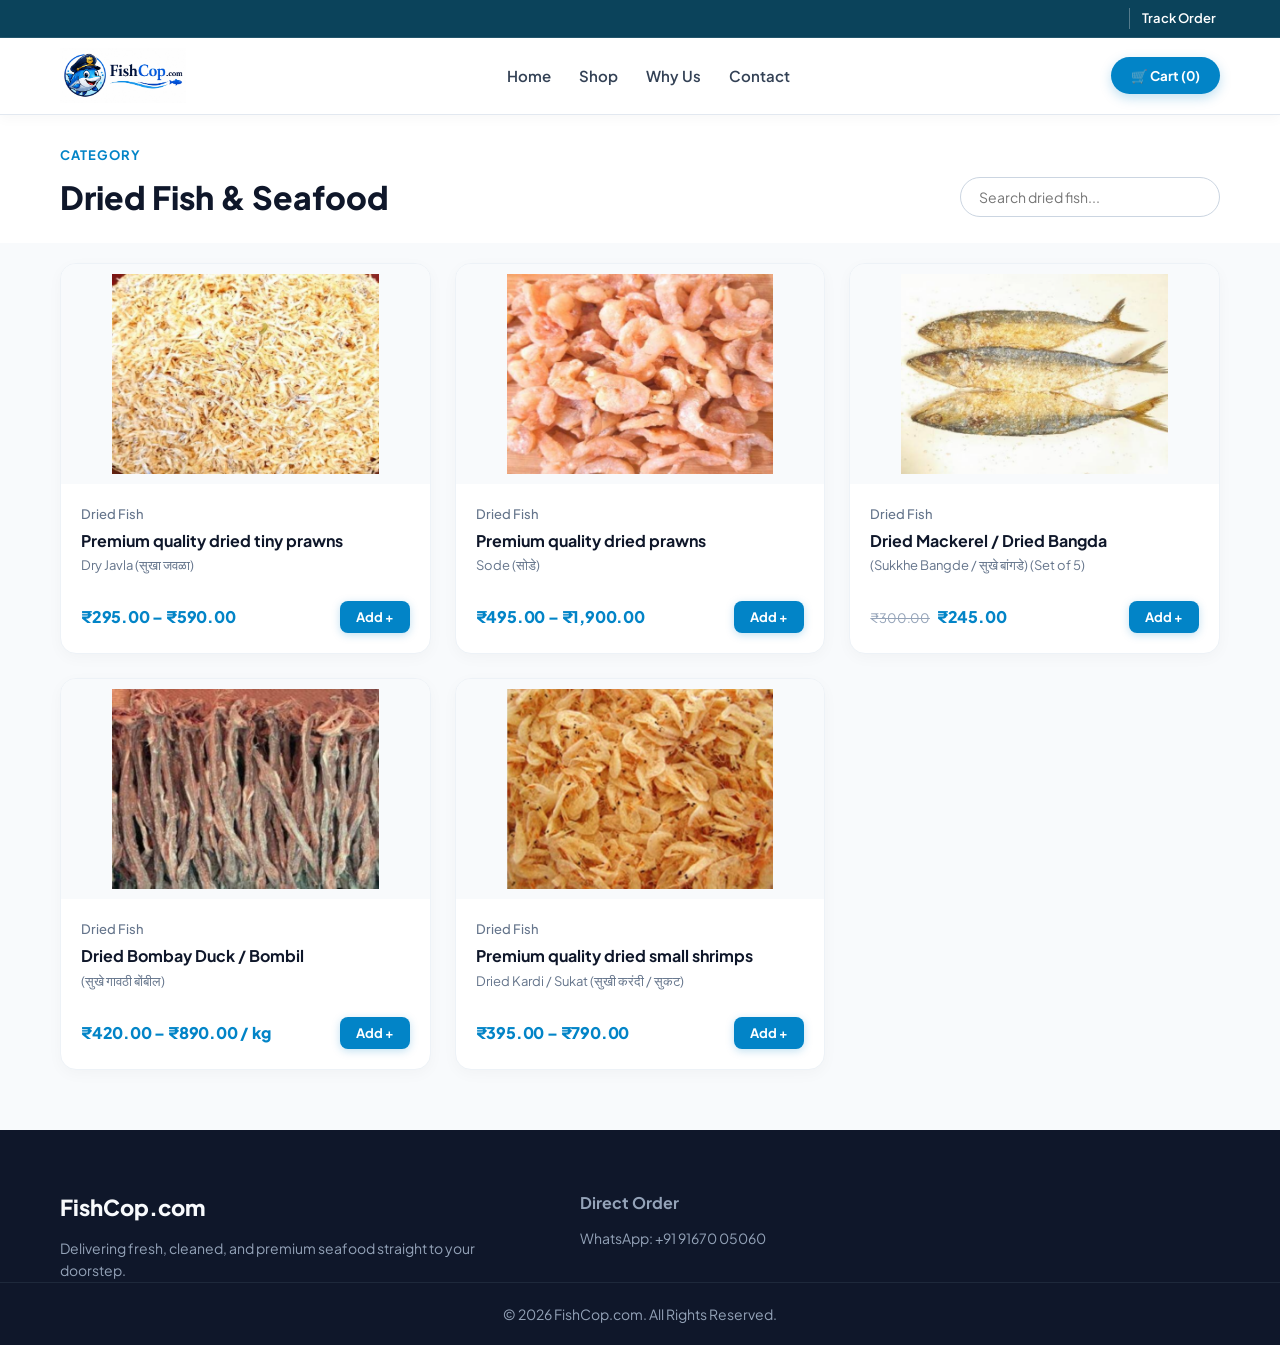
<file: dried-fish.html>
<!DOCTYPE html>
<html lang="en">
<head>
  <meta charset="UTF-8" />
  <meta name="viewport" content="width=device-width, initial-scale=1.0" />
  <title>Dried Fish & Seafood | FishCop.com</title>
  <link rel="stylesheet" href="style.css" />
  <link rel="preconnect" href="https://fonts.googleapis.com">
  <link rel="preconnect" href="https://fonts.gstatic.com" crossorigin>
  <link href="https://fonts.googleapis.com/css2?family=Plus+Jakarta+Sans:wght@400;500;600;700;800&display=swap" rel="stylesheet">
  <style>
    /* Exact Layout Styling as Prawns & Shrimps page */
    .category-page-header {
      padding: 30px 0 20px 0;
      background: #ffffff;
    }
    .category-badge-text {
      font-size: 13px;
      font-weight: 700;
      color: #0284c7;
      letter-spacing: 1px;
      text-transform: uppercase;
      margin-bottom: 6px;
    }
    .header-flex-row {
      display: flex;
      justify-content: space-between;
      align-items: center;
      flex-wrap: wrap;
      gap: 15px;
    }
    .category-title-main {
      font-size: 32px;
      font-weight: 800;
      color: #0f172a;
      margin: 0;
    }
    .search-box-header input {
      padding: 10px 18px;
      border: 1px solid #cbd5e1;
      border-radius: 25px;
      font-size: 14px;
      width: 260px;
      outline: none;
    }

    .category-grid {
      display: grid;
      grid-template-columns: repeat(auto-fill, minmax(280px, 1fr));
      gap: 24px;
      padding: 20px 0 60px 0;
    }
    .product-card {
      background: #ffffff;
      border: 1px solid #edf2f7;
      border-radius: 16px;
      overflow: hidden;
      display: flex;
      flex-direction: column;
      box-shadow: 0 4px 15px rgba(0, 0, 0, 0.03);
      transition: transform 0.2s ease, box-shadow 0.2s ease;
    }
    .product-card:hover {
      transform: translateY(-4px);
      box-shadow: 0 10px 25px rgba(0, 0, 0, 0.08);
    }
    .product-img-wrap {
      width: 100%;
      height: 200px;
      background: #f8fafc;
      display: flex;
      align-items: center;
      justify-content: center;
      overflow: hidden;
      padding: 10px;
    }
    .product-img-wrap img {
      max-width: 100%;
      max-height: 100%;
      object-fit: contain;
    }
    .product-info {
      padding: 20px;
      display: flex;
      flex-direction: column;
      flex-grow: 1;
    }
    .cat-sub-label {
      font-size: 13px;
      color: #64748b;
      margin-bottom: 6px;
      font-weight: 500;
    }
    .product-title {
      font-size: 16px;
      font-weight: 700;
      color: #0f172a;
      margin-bottom: 4px;
      line-height: 1.3;
    }
    .product-marathi {
      font-size: 13px;
      color: #64748b;
      margin-bottom: 15px;
    }
    .card-bottom-row {
      margin-top: auto;
      display: flex;
      align-items: center;
      justify-content: space-between;
      padding-top: 10px;
    }
    .product-price {
      font-size: 15px;
      font-weight: 700;
      color: #0284c7;
    }
    .price-strike {
      text-decoration: line-through;
      color: #94a3b8;
      font-size: 13px;
      margin-right: 4px;
      font-weight: normal;
    }
    .btn-add {
      background: #0284c7;
      color: #ffffff;
      border: none;
      padding: 8px 18px;
      border-radius: 8px;
      font-weight: 600;
      font-size: 14px;
      cursor: pointer;
      transition: background 0.2s ease;
    }
    .btn-add:hover {
      background: #0369a1;
    }
  </style>
</head>
<body>

  <!-- TOP ANNOUNCEMENT BAR -->
  <div class="top-bar">
    <div class="top-bar-container">
      <div class="top-marquee-box">
        <div class="top-marquee-text">
          <strong>📞 +91 91670 05060</strong> &nbsp;|&nbsp; 🐟 Freshly Caught &nbsp;|&nbsp; 🧊 No Cold Storage &nbsp;|&nbsp; 🚫 Not Frozen, so NO same-day delivery
        </div>
      </div>
      <a href="#" class="track-order-link">Track Order</a>
    </div>
  </div>

  <!-- HEADER -->
  <header class="site-header">
    <div class="container header-wrap">
      <a href="index.html" class="navbar-brand">
        <img src="assets/logo.png" alt="FishCop" class="logo-img">
      </a>
      <nav class="main-nav">
        <a href="index.html#home">Home</a>
        <a href="index.html#shop">Shop</a>
        <a href="index.html#why-us">Why Us</a>
        <a href="index.html#contact">Contact</a>
      </nav>
      <div class="header-actions">
        <button class="cart-btn" id="cartBtn">
          🛒 Cart (<span id="cartCount">0</span>)
        </button>
      </div>
    </div>
  </header>

  <!-- CATEGORY PAGE HEADER -->
  <section class="category-page-header">
    <div class="container">
      <div class="category-badge-text">CATEGORY</div>
      <div class="header-flex-row">
        <h1 class="category-title-main">Dried Fish & Seafood</h1>
        <div class="search-box-header">
          <input type="text" placeholder="Search dried fish..." />
        </div>
      </div>
    </div>
  </section>

  <!-- PRODUCT LISTING SECTION -->
  <section class="container">
    <div class="category-grid">
      
      <!-- Product 1 -->
      <div class="product-card">
        <div class="product-img-wrap">
          <img src="assets/dried-javla.png" alt="Dry Javla">
        </div>
        <div class="product-info">
          <div class="cat-sub-label">Dried Fish</div>
          <div class="product-title">Premium quality dried tiny prawns</div>
          <div class="product-marathi">Dry Javla (सुखा जवळा)</div>
          <div class="card-bottom-row">
            <div class="product-price">₹295.00 – ₹590.00</div>
            <button class="btn-add">Add +</button>
          </div>
        </div>
      </div>

      <!-- Product 2 -->
      <div class="product-card">
        <div class="product-img-wrap">
          <img src="assets/dried-prawns-sode.png" alt="Dried Prawns Sode">
        </div>
        <div class="product-info">
          <div class="cat-sub-label">Dried Fish</div>
          <div class="product-title">Premium quality dried prawns</div>
          <div class="product-marathi">Sode (सोडे)</div>
          <div class="card-bottom-row">
            <div class="product-price">₹495.00 – ₹1,900.00</div>
            <button class="btn-add">Add +</button>
          </div>
        </div>
      </div>

      <!-- Product 3 -->
      <div class="product-card">
        <div class="product-img-wrap">
          <img src="assets/dried-bangda.png" alt="Dried Bangda">
        </div>
        <div class="product-info">
          <div class="cat-sub-label">Dried Fish</div>
          <div class="product-title">Dried Mackerel / Dried Bangda</div>
          <div class="product-marathi">(Sukkhe Bangde / सुखे बांगडे) (Set of 5)</div>
          <div class="card-bottom-row">
            <div class="product-price"><span class="price-strike">₹300.00</span> ₹245.00</div>
            <button class="btn-add">Add +</button>
          </div>
        </div>
      </div>

      <!-- Product 4 -->
      <div class="product-card">
        <div class="product-img-wrap">
          <img src="assets/dry-bombay-duck-bombil.png" alt="Dried Bombil">
        </div>
        <div class="product-info">
          <div class="cat-sub-label">Dried Fish</div>
          <div class="product-title">Dried Bombay Duck / Bombil</div>
          <div class="product-marathi">(सुखे गावठी बोंबील)</div>
          <div class="card-bottom-row">
            <div class="product-price">₹420.00 – ₹890.00 / kg</div>
            <button class="btn-add">Add +</button>
          </div>
        </div>
      </div>

      <!-- Product 5 -->
      <div class="product-card">
        <div class="product-img-wrap">
          <img src="assets/dried-shrimps-kardi.png" alt="Dried Kardi">
        </div>
        <div class="product-info">
          <div class="cat-sub-label">Dried Fish</div>
          <div class="product-title">Premium quality dried small shrimps</div>
          <div class="product-marathi">Dried Kardi / Sukat (सुखी करंदी / सुकट)</div>
          <div class="card-bottom-row">
            <div class="product-price">₹395.00 – ₹790.00</div>
            <button class="btn-add">Add +</button>
          </div>
        </div>
      </div>

    </div>
  </section>

  <!-- FOOTER -->
  <footer class="footer">
    <div class="container footer-grid">
      <div>
        <h3>FishCop.com</h3>
        <p>Delivering fresh, cleaned, and premium seafood straight to your doorstep.</p>
      </div>
      <div>
        <h4>Direct Order</h4>
        <p>WhatsApp: +91 91670 05060</p>
      </div>
    </div>
    <div class="copyright">
      <p>&copy; 2026 FishCop.com. All Rights Reserved.</p>
    </div>
  </footer>

</body>
</html>
</file>
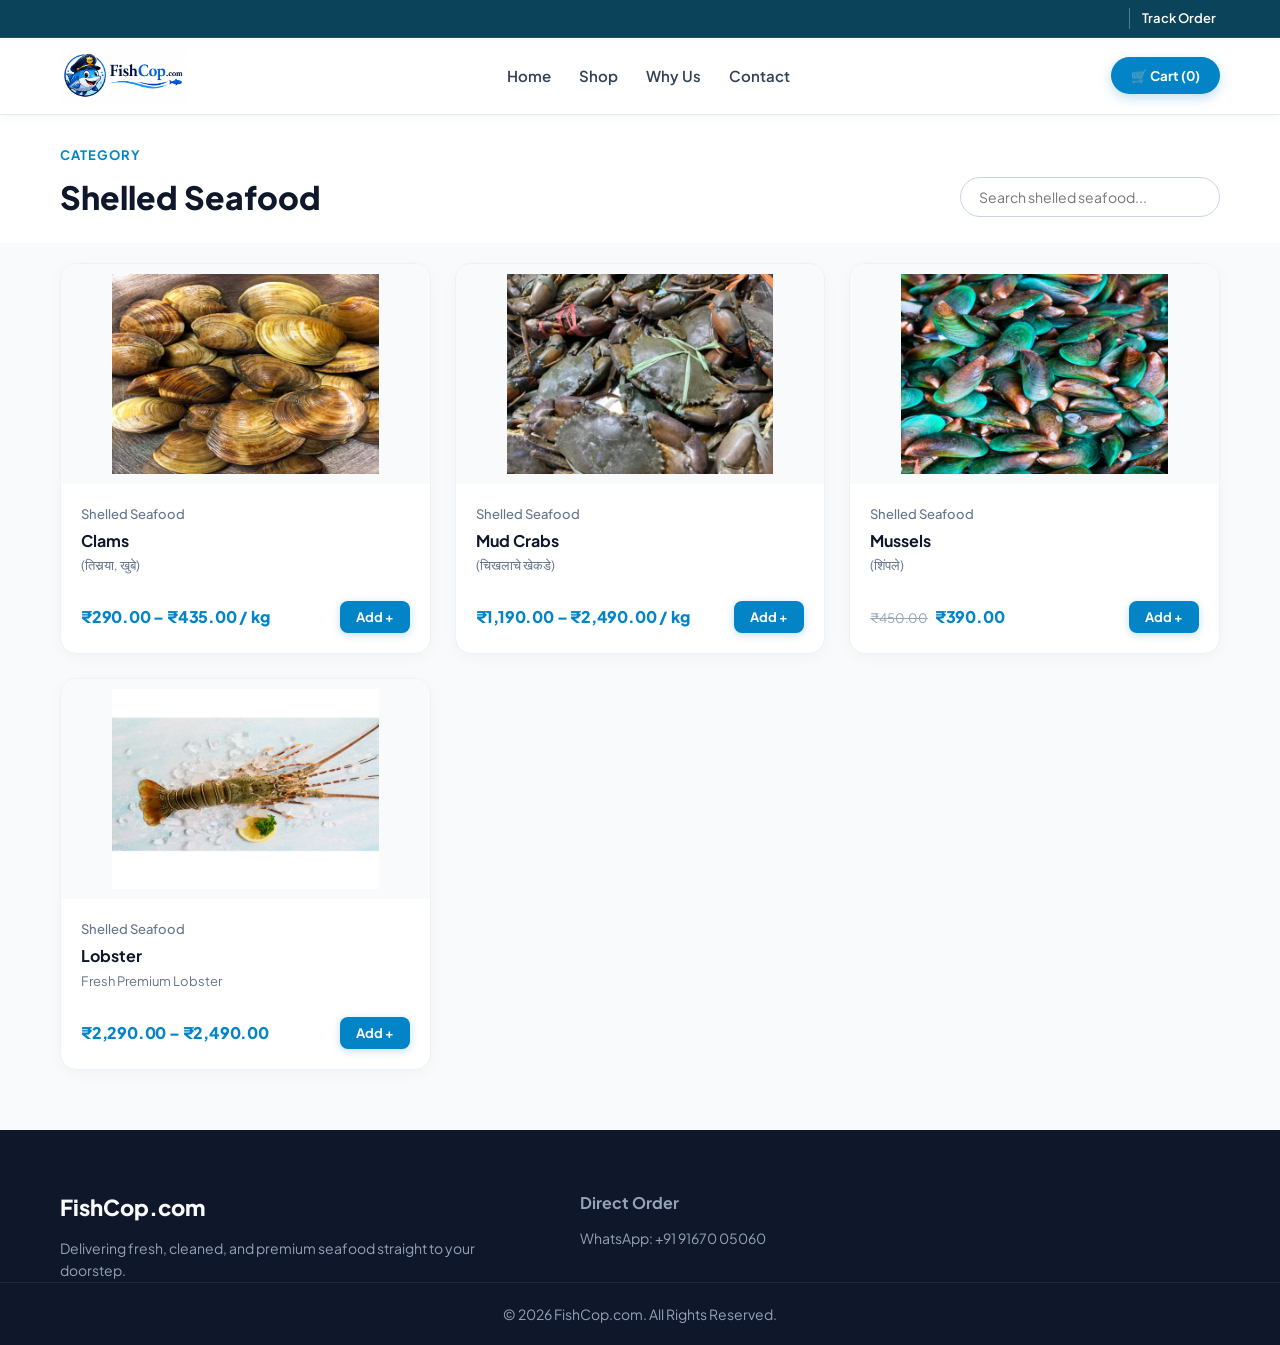
<file: shelled-seafood.html>
<!DOCTYPE html>
<html lang="en">
<head>
  <meta charset="UTF-8" />
  <meta name="viewport" content="width=device-width, initial-scale=1.0" />
  <title>Shelled Seafood | FishCop.com</title>
  <link rel="stylesheet" href="style.css" />
  <link rel="preconnect" href="https://fonts.googleapis.com">
  <link rel="preconnect" href="https://fonts.gstatic.com" crossorigin>
  <link href="https://fonts.googleapis.com/css2?family=Plus+Jakarta+Sans:wght@400;500;600;700;800&display=swap" rel="stylesheet">
  <style>
    /* Exact Layout Styling as previous Category pages */
    .category-page-header {
      padding: 30px 0 20px 0;
      background: #ffffff;
    }
    .category-badge-text {
      font-size: 13px;
      font-weight: 700;
      color: #0284c7;
      letter-spacing: 1px;
      text-transform: uppercase;
      margin-bottom: 6px;
    }
    .header-flex-row {
      display: flex;
      justify-content: space-between;
      align-items: center;
      flex-wrap: wrap;
      gap: 15px;
    }
    .category-title-main {
      font-size: 32px;
      font-weight: 800;
      color: #0f172a;
      margin: 0;
    }
    .search-box-header input {
      padding: 10px 18px;
      border: 1px solid #cbd5e1;
      border-radius: 25px;
      font-size: 14px;
      width: 260px;
      outline: none;
    }

    .category-grid {
      display: grid;
      grid-template-columns: repeat(auto-fill, minmax(280px, 1fr));
      gap: 24px;
      padding: 20px 0 60px 0;
    }
    .product-card {
      background: #ffffff;
      border: 1px solid #edf2f7;
      border-radius: 16px;
      overflow: hidden;
      display: flex;
      flex-direction: column;
      box-shadow: 0 4px 15px rgba(0, 0, 0, 0.03);
      transition: transform 0.2s ease, box-shadow 0.2s ease;
    }
    .product-card:hover {
      transform: translateY(-4px);
      box-shadow: 0 10px 25px rgba(0, 0, 0, 0.08);
    }
    .product-img-wrap {
      width: 100%;
      height: 200px;
      background: #f8fafc;
      display: flex;
      align-items: center;
      justify-content: center;
      overflow: hidden;
      padding: 10px;
    }
    .product-img-wrap img {
      max-width: 100%;
      max-height: 100%;
      object-fit: contain;
    }
    .product-info {
      padding: 20px;
      display: flex;
      flex-direction: column;
      flex-grow: 1;
    }
    .cat-sub-label {
      font-size: 13px;
      color: #64748b;
      margin-bottom: 6px;
      font-weight: 500;
    }
    .product-title {
      font-size: 16px;
      font-weight: 700;
      color: #0f172a;
      margin-bottom: 4px;
      line-height: 1.3;
    }
    .product-marathi {
      font-size: 13px;
      color: #64748b;
      margin-bottom: 15px;
      min-height: 18px; /* Alignment ke liye */
    }
    .card-bottom-row {
      margin-top: auto;
      display: flex;
      align-items: center;
      justify-content: space-between;
      padding-top: 10px;
    }
    .product-price {
      font-size: 15px;
      font-weight: 700;
      color: #0284c7;
    }
    .price-strike {
      text-decoration: line-through;
      color: #94a3b8;
      font-size: 13px;
      margin-right: 4px;
      font-weight: normal;
    }
    .btn-add {
      background: #0284c7;
      color: #ffffff;
      border: none;
      padding: 8px 18px;
      border-radius: 8px;
      font-weight: 600;
      font-size: 14px;
      cursor: pointer;
      transition: background 0.2s ease;
    }
    .btn-add:hover {
      background: #0369a1;
    }
  </style>
</head>
<body>

  <!-- TOP ANNOUNCEMENT BAR -->
  <div class="top-bar">
    <div class="top-bar-container">
      <div class="top-marquee-box">
        <div class="top-marquee-text">
          <strong>📞 +91 91670 05060</strong> &nbsp;|&nbsp; 🐟 Freshly Caught &nbsp;|&nbsp; 🧊 No Cold Storage &nbsp;|&nbsp; 🚫 Not Frozen, so NO same-day delivery
        </div>
      </div>
      <a href="#" class="track-order-link">Track Order</a>
    </div>
  </div>

  <!-- HEADER -->
  <header class="site-header">
    <div class="container header-wrap">
      <a href="index.html" class="navbar-brand">
        <img src="assets/logo.png" alt="FishCop" class="logo-img">
      </a>
      <nav class="main-nav">
        <a href="index.html#home">Home</a>
        <a href="index.html#shop">Shop</a>
        <a href="index.html#why-us">Why Us</a>
        <a href="index.html#contact">Contact</a>
      </nav>
      <div class="header-actions">
        <button class="cart-btn" id="cartBtn">
          🛒 Cart (<span id="cartCount">0</span>)
        </button>
      </div>
    </div>
  </header>

  <!-- CATEGORY PAGE HEADER -->
  <section class="category-page-header">
    <div class="container">
      <div class="category-badge-text">CATEGORY</div>
      <div class="header-flex-row">
        <h1 class="category-title-main">Shelled Seafood</h1>
        <div class="search-box-header">
          <input type="text" placeholder="Search shelled seafood..." />
        </div>
      </div>
    </div>
  </section>

  <!-- PRODUCT LISTING SECTION -->
  <section class="container">
    <div class="category-grid">
      
      <!-- Product 1 -->
      <div class="product-card">
        <div class="product-img-wrap">
          <img src="assets/clams.png" alt="Clams">
        </div>
        <div class="product-info">
          <div class="cat-sub-label">Shelled Seafood</div>
          <div class="product-title">Clams</div>
          <div class="product-marathi">(तिसर्‍या, खुबे)</div>
          <div class="card-bottom-row">
            <div class="product-price">₹290.00 – ₹435.00 / kg</div>
            <button class="btn-add">Add +</button>
          </div>
        </div>
      </div>

      <!-- Product 2 -->
      <div class="product-card">
        <div class="product-img-wrap">
          <img src="assets/mud-crabs.png" alt="Mud Crabs">
        </div>
        <div class="product-info">
          <div class="cat-sub-label">Shelled Seafood</div>
          <div class="product-title">Mud Crabs</div>
          <div class="product-marathi">(चिखलाचे खेकडे)</div>
          <div class="card-bottom-row">
            <div class="product-price">₹1,190.00 – ₹2,490.00 / kg</div>
            <button class="btn-add">Add +</button>
          </div>
        </div>
      </div>

      <!-- Product 3 -->
      <div class="product-card">
        <div class="product-img-wrap">
          <img src="assets/mussels.png" alt="Mussels">
        </div>
        <div class="product-info">
          <div class="cat-sub-label">Shelled Seafood</div>
          <div class="product-title">Mussels</div>
          <div class="product-marathi">(शिंपले)</div>
          <div class="card-bottom-row">
            <div class="product-price"><span class="price-strike">₹450.00</span> ₹390.00</div>
            <button class="btn-add">Add +</button>
          </div>
        </div>
      </div>

      <!-- Product 4 -->
      <div class="product-card">
        <div class="product-img-wrap">
          <img src="assets/lobster.png" alt="Lobster">
        </div>
        <div class="product-info">
          <div class="cat-sub-label">Shelled Seafood</div>
          <div class="product-title">Lobster</div>
          <div class="product-marathi">Fresh Premium Lobster</div> <!-- Subtitle added for layout consistency -->
          <div class="card-bottom-row">
            <div class="product-price">₹2,290.00 – ₹2,490.00</div>
            <button class="btn-add">Add +</button>
          </div>
        </div>
      </div>

    </div>
  </section>

  <!-- FOOTER -->
  <footer class="footer">
    <div class="container footer-grid">
      <div>
        <h3>FishCop.com</h3>
        <p>Delivering fresh, cleaned, and premium seafood straight to your doorstep.</p>
      </div>
      <div>
        <h4>Direct Order</h4>
        <p>WhatsApp: +91 91670 05060</p>
      </div>
    </div>
    <div class="copyright">
      <p>&copy; 2026 FishCop.com. All Rights Reserved.</p>
    </div>
  </footer>

</body>
</html>
</file>
<file: style.css>
@import url('https://fonts.googleapis.com/css2?family=Plus+Jakarta+Sans:wght@400;500;600;700;800&display=swap');

:root {
  --primary: #0284c7;
  --primary-dark: #0369a1;
  --accent: #25d366;
  --dark: #0f172a;
  --light: #f8fafc;
  --gray: #64748b;
  --card-bg: #ffffff;
}

* {
  box-sizing: border-box;
  margin: 0;
  padding: 0;
  font-family: 'Plus Jakarta Sans', sans-serif;
}

body {
  background-color: var(--light);
  color: var(--dark);
  line-height: 1.6;
}

.container {
  max-width: 1200px;
  margin: 0 auto;
  padding: 0 20px;
}

/* HEADER */
.site-header {
  background: #ffffff;
  border-bottom: 1px solid #e2e8f0;
  position: sticky;
  top: 0;
  z-index: 1000;
  box-shadow: 0 4px 12px rgba(0,0,0,0.03);
}

.header-wrap {
  display: flex;
  align-items: center;
  justify-content: space-between;
  height: 76px;
}

.brand-logo { display: flex; align-items: center; text-decoration: none; }
.logo-img { height: 42px; object-fit: contain; }

.main-nav { display: flex; gap: 28px; }
.main-nav a {
  text-decoration: none;
  color: #334155;
  font-weight: 600;
  font-size: 15px;
  transition: color 0.2s;
}
.main-nav a:hover { color: var(--primary); }

.cart-btn {
  background: var(--primary);
  color: #fff;
  border: none;
  padding: 10px 20px;
  border-radius: 50px;
  cursor: pointer;
  font-weight: 700;
  box-shadow: 0 4px 12px rgba(2, 132, 199, 0.25);
  transition: all 0.2s;
}
.cart-btn:hover { background: var(--primary-dark); transform: translateY(-1px); }
.menu-btn { display: none; font-size: 24px; background: none; border: none; cursor: pointer; }

/* HERO SECTION */
.hero {
  padding: 70px 0;
  background: linear-gradient(135deg, #e0f2fe 0%, #f8fafc 100%);
  overflow: hidden;
}

.hero-grid {
  display: grid;
  grid-template-columns: 1fr 1fr;
  gap: 50px;
  align-items: center;
}

.sub-badge {
  background: #bae6fd;
  color: var(--primary-dark);
  padding: 6px 14px;
  border-radius: 20px;
  font-size: 12px;
  font-weight: 800;
  letter-spacing: 0.5px;
}

.hero-text h1 {
  font-size: 48px;
  font-weight: 800;
  line-height: 1.15;
  margin: 18px 0;
  color: #0f172a;
}
.hero-text h1 span { color: var(--primary); }
.hero-text p { font-size: 16px; color: var(--gray); margin-bottom: 25px; max-width: 480px; }

.hero-btns { display: flex; gap: 15px; margin-bottom: 35px; }

.btn {
  padding: 12px 26px;
  border-radius: 10px;
  text-decoration: none;
  font-weight: 700;
  font-size: 15px;
  transition: all 0.25s ease;
  display: inline-flex;
  align-items: center;
  justify-content: center;
}
.btn-primary { background: var(--primary); color: #fff; box-shadow: 0 4px 14px rgba(2, 132, 199, 0.3); }
.btn-primary:hover { background: var(--primary-dark); }
.btn-whatsapp { background: var(--accent); color: #fff; box-shadow: 0 4px 14px rgba(37, 211, 102, 0.3); }
.btn-whatsapp:hover { background: #1eb956; }
.btn-whatsapp-sm { background: var(--accent); color: #fff; padding: 10px 18px; font-size: 14px; border-radius: 8px; }

.hero-features {
  display: flex;
  gap: 30px;
  border-top: 1px solid #cbd5e1;
  padding-top: 20px;
}
.hero-features strong { display: block; font-size: 16px; color: var(--dark); }
.hero-features span { font-size: 13px; color: var(--gray); }
/* HERO SLIDER WRAPPER & FLOATING BADGES FIX */
.hero-image-box {
  display: flex;
  justify-content: center;
  align-items: center;
}

.slider-wrapper {
  position: relative;
  width: 360px;
  height: 360px;
  display: flex;
  align-items: center;
  justify-content: center;
}

.circle-bg {
  width: 100%;
  height: 100%;
  background: #ffffff;
  border-radius: 50%;
  box-shadow: 0 20px 40px rgba(0,0,0,0.08);
  border: 6px solid #ffffff;
  overflow: hidden;
  display: flex;
  align-items: center;
  justify-content: center;
}

.badge-img {
  width: 100%;
  height: 100%;
  object-fit: contain;
  object-position: center;
  transform: scale(0.85);
  transition: opacity 0.5s ease-in-out;
}

/* FLOATING BADGES (CHOTA SIZE) */
.floating-badge {
  position: absolute;
  background: #ffffff;
  padding: 5px 11px;
  border-radius: 20px;
  box-shadow: 0 6px 18px rgba(0,0,0,0.1);
  font-size: 11px;
  font-weight: 700;
  color: #0f172a;
  z-index: 20;
  white-space: nowrap;
  border: 1px solid #f1f5f9;
}

.floating-badge.top-left { top: 20px; left: -15px; }
.floating-badge.top-right { top: 25px; right: -15px; }
.floating-badge.bottom-left { bottom: 25px; left: -15px; }
.floating-badge.bottom-right { bottom: 20px; right: -15px; }

/* CATEGORIES SECTION STYLING */
.categories-section {
  background: #004b5a;
  padding: 40px 0 60px;
  margin-top: 40px;
}

.categories-header h2 {
  color: #ffffff;
  text-align: center;
  font-size: 28px;
  font-weight: 800;
  margin-bottom: 25px;
}

.categories-box {
  background: #ffffff;
  border-radius: 20px;
  padding: 20px 30px;
  display: flex;
  justify-content: space-around;
  align-items: flex-start;
  gap: 15px;
  box-shadow: 0 15px 35px rgba(0,0,0,0.12);
}

.category-item {
  display: flex;
  flex-direction: column;
  align-items: center;
  text-align: center;
  cursor: pointer;
  width: 130px;
  transition: transform 0.2s;
}

.category-item:hover {
  transform: translateY(-5px);
}

.cat-img-wrap {
  width: 70px;
  height: 70px;
  display: flex;
  align-items: center;
  justify-content: center;
  margin-bottom: 10px;
}

.cat-img-wrap img {
  max-width: 100%;
  max-height: 100%;
  object-fit: contain;
}

.category-item span {
  font-size: 13px;
  font-weight: 700;
  color: #004b5a;
  line-height: 1.2;
}

/* PRODUCTS SECTION & ALIGNMENT FIX */
.products-section { padding: 80px 0; }
.section-head { display: flex; justify-content: space-between; align-items: flex-end; margin-bottom: 25px; }
.section-tag { font-size: 12px; font-weight: 800; color: var(--primary); letter-spacing: 1px; }
.section-head h2 { font-size: 32px; font-weight: 800; }

.product-grid {
  display: grid;
  grid-template-columns: repeat(auto-fill, minmax(270px, 1fr));
  gap: 30px;
}

.product-card {
  background: #ffffff;
  border-radius: 16px;
  overflow: hidden;
  box-shadow: 0 4px 20px rgba(0,0,0,0.05);
  border: 1px solid #f1f5f9;
  display: flex;
  flex-direction: column;
  justify-content: space-between;
  height: 100%;
  transition: transform 0.25s, box-shadow 0.25s;
}

.product-card:hover { transform: translateY(-5px); box-shadow: 0 12px 30px rgba(0,0,0,0.1); }

.product-img {
  height: 190px;
  width: 100%;
  background: #ffffff;
  overflow: hidden;
  display: flex;
  align-items: center;
  justify-content: center;
  padding: 12px;
}

.product-img img {
  max-width: 100%;
  max-height: 100%;
  object-fit: contain;
}

.product-info {
  padding: 18px;
  display: flex;
  flex-direction: column;
  flex-grow: 1;
}

.price-row {
  display: flex;
  justify-content: space-between;
  align-items: center;
  border-top: 1px solid #f1f5f9;
  padding-top: 12px;
  margin-top: auto;
}

/* WHY US */
.why-us { padding: 80px 0; background: #ffffff; }
.why-us h2 { font-size: 32px; font-weight: 800; margin-bottom: 40px; text-align: center; }
.features-grid { display: grid; grid-template-columns: repeat(auto-fit, minmax(220px, 1fr)); gap: 25px; }
.f-card { padding: 30px 20px; background: #f8fafc; border-radius: 16px; text-align: center; border: 1px solid #f1f5f9; }
.f-icon { font-size: 36px; margin-bottom: 12px; }
.f-card h3 { font-size: 18px; font-weight: 700; margin-bottom: 8px; }
.f-card p { font-size: 14px; color: var(--gray); }

/* FOOTER */
.footer { background: #0f172a; color: #f8fafc; padding: 60px 0 20px; }
.footer-grid { display: grid; grid-template-columns: 2fr 1fr 1.5fr; gap: 40px; margin-bottom: 40px; }
.footer h3 { font-size: 22px; font-weight: 800; margin-bottom: 12px; }
.footer h4 { font-size: 16px; font-weight: 700; margin-bottom: 12px; color: #94a3b8; }
.footer p { color: #94a3b8; font-size: 14px; }
.footer ul { list-style: none; }
.footer ul li a { color: #94a3b8; text-decoration: none; font-size: 14px; display: block; margin-bottom: 8px; }
.copyright { border-top: 1px solid #1e293b; padding-top: 20px; font-size: 13px; color: #64748b; text-align: center; }

/* CART PANEL & MODAL FIXES */
.cart-panel {
  position: fixed; top: 0; right: -400px; width: 380px; height: 100vh;
  background: #fff; z-index: 2000; box-shadow: -10px 0 30px rgba(0,0,0,0.15);
  transition: right 0.3s ease; padding: 25px; display: flex; flex-direction: column;
}
.cart-panel.open { right: 0; }
.cart-header { display: flex; justify-content: space-between; align-items: center; border-bottom: 1px solid #e2e8f0; padding-bottom: 15px; }
.cart-items { flex: 1; overflow-y: auto; padding: 20px 0; }

.modal {
  position: fixed; top: 50%; left: 50%; transform: translate(-50%, -50%) scale(0.9);
  background: #fff; padding: 30px; border-radius: 16px; z-index: 2000; width: 90%; max-width: 480px;
  opacity: 0; visibility: hidden; transition: all 0.3s ease; box-shadow: 0 20px 40px rgba(0,0,0,0.2);
}
.modal.open { opacity: 1; visibility: visible; transform: translate(-50%, -50%) scale(1); }
.modal-header { display: flex; justify-content: space-between; align-items: center; margin-bottom: 20px; }

.form-group { margin-bottom: 15px; }
.form-group label { display: block; font-size: 13px; font-weight: 700; margin-bottom: 5px; color: #334155; }
.form-group input, .form-group textarea {
  width: 100%; padding: 10px 14px; border: 1px solid #cbd5e1; border-radius: 8px; font-size: 14px; outline: none;
}
.btn-block { width: 100%; border: none; cursor: pointer; }

.overlay {
  position: fixed; top: 0; left: 0; width: 100vw; height: 100vh;
  background: rgba(15, 23, 42, 0.5); z-index: 1500; opacity: 0; visibility: hidden; transition: all 0.3s;
}
.overlay.show { opacity: 1; visibility: visible; }

@media (max-width: 768px) {
  .hero-grid { grid-template-columns: 1fr; text-align: center; }
  .main-nav { display: none; }
  .menu-btn { display: block; }
  .slider-wrapper { width: 280px; height: 280px; }
  .floating-badge.top-left { top: 0px; left: -10px; }
  .floating-badge.top-right { top: 10px; right: -10px; }
  .floating-badge.bottom-left { bottom: 10px; left: -10px; }
  .floating-badge.bottom-right { bottom: 0px; right: -10px; }
  .footer-grid { grid-template-columns: 1fr; }
}
/* FIXING SECTION STACKING & WIDTH ISSUES */
body {
  display: block !important;
}

.hero-image-box, 
.products-section, 
.categories-section {
  width: 100%;
  clear: both;
  display: block;
}

.container {
  max-width: 1200px;
  margin: 0 auto;
  padding: 0 20px;
  width: 100%;
}
/* TRUST BAR STYLING */
.trust-bar-section {
  margin-top: -30px;
  position: relative;
  z-index: 30;
  padding-bottom: 40px;
}

.trust-bar-box {
  background: #ffffff;
  border-radius: 50px;
  padding: 18px 35px;
  display: flex;
  justify-content: space-between;
  align-items: center;
  gap: 20px;
  box-shadow: 0 10px 30px rgba(0, 0, 0, 0.08);
  border: 1px solid #f1f5f9;
}

.trust-item {
  display: flex;
  align-items: center;
  gap: 12px;
}

.trust-icon {
  font-size: 28px;
  line-height: 1;
}

.trust-text strong {
  display: block;
  font-size: 14px;
  font-weight: 800;
  color: #0f172a;
}

.trust-text p {
  font-size: 12px;
  color: #64748b;
  margin: 0;
  line-height: 1.3;
}

@media (max-width: 992px) {
  .trust-bar-box {
    flex-wrap: wrap;
    border-radius: 20px;
    padding: 20px;
  }
  .trust-item {
    width: 48%;
  }
}

@media (max-width: 576px) {
  .trust-item {
    width: 100%;
  }
}
/* 1. TRUST BAR ENHANCEMENT & GAP REDUCTION */
.trust-bar-section {
  margin-top: -20px;
  position: relative;
  z-index: 30;
  padding-bottom: 10px; /* Reduced gap below the box */
}

.trust-bar-box {
  background: #ffffff;
  border-radius: 60px;
  padding: 28px 45px; /* Increased box size */
  display: flex;
  justify-content: space-between;
  align-items: center;
  gap: 24px;
  box-shadow: 0 12px 35px rgba(0, 0, 0, 0.08);
  border: 1px solid #e2e8f0;
}

.products-section {
  padding-top: 20px !important; /* Reduced top gap for Best Selling section */
}

/* 2. PREMIUM PRODUCT CARD STYLING (PRICE, TEXT & BUTTON) */
.product-card {
  border-radius: 16px;
  overflow: hidden;
  border: 1px solid #edf2f7;
  box-shadow: 0 4px 20px rgba(0, 0, 0, 0.04);
  transition: transform 0.3s ease, box-shadow 0.3s ease;
}

.product-card:hover {
  transform: translateY(-4px);
  box-shadow: 0 10px 25px rgba(0, 0, 0, 0.08);
}

/* Local Language Subtext (Hindi / Marathi) */
.product-card .lang-text,
.product-card p:nth-of-type(1) {
  font-size: 13px;
  color: #475569;
  font-weight: 500;
  margin-bottom: 4px;
}

/* Main Description Text (Smaller & Cleaner) */
.product-card .product-desc,
.product-card p:nth-of-type(2) {
  font-size: 12px;
  line-height: 1.4;
  color: #64748b;
  margin-bottom: 14px;
}

/* Price Section Styling */
.product-card .price,
.product-card .product-price {
  font-size: 16px;
  font-weight: 800;
  color: #0284c7; /* Vibrant Teal/Blue */
  letter-spacing: -0.2px;
}

/* Premium Add + Button Styling */
.product-card button,
.product-card .add-btn {
  background: #0284c7;
  color: #ffffff;
  border: none;
  padding: 8px 16px;
  border-radius: 8px;
  font-size: 13px;
  font-weight: 700;
  cursor: pointer;
  transition: background 0.2s ease, transform 0.1s ease;
  box-shadow: 0 2px 8px rgba(2, 132, 199, 0.25);
}

.product-card button:hover,
.product-card .add-btn:hover {
  background: #0369a1;
  transform: scale(1.03);
}
/* PREMIUM FILTER PILLS & SEARCH CONTROLS */

/* 1. Category Pills (All, Prawns, Sea Fish, Premium Buttons) */
.category-pills {
  display: flex;
  gap: 10px;
  margin: 20px 0 30px 0;
  flex-wrap: wrap;
}

.category-pills .pill, 
.category-pills button {
  background: #f1f5f9;
  border: 1px solid #cbd5e1;
  color: #334155;
  padding: 8px 18px;
  border-radius: 30px;
  font-size: 14px;
  font-weight: 600;
  cursor: pointer;
  transition: all 0.25s ease;
  outline: none;
}

.category-pills .pill.active, 
.category-pills .pill:hover,
.category-pills button:hover {
  background: #0284c7;
  color: #ffffff;
  border-color: #0284c7;
  box-shadow: 0 4px 12px rgba(2, 132, 199, 0.25);
}

/* 2. Controls Wrap (Search Box & Dropdown) */
.controls {
  display: flex;
  align-items: center;
  gap: 12px;
}

/* Search Input Box */
.controls input[type="text"] {
  padding: 10px 16px;
  border: 1px solid #cbd5e1;
  border-radius: 25px;
  font-size: 14px;
  outline: none;
  background: #ffffff;
  color: #1e293b;
  box-shadow: 0 2px 6px rgba(0,0,0,0.02);
  transition: all 0.2s ease;
  min-width: 200px;
}

.controls input[type="text"]:focus {
  border-color: #0284c7;
  box-shadow: 0 0 0 3px rgba(2, 132, 199, 0.15);
}

/* Category Select Dropdown */
.controls select {
  padding: 10px 16px;
  border: 1px solid #cbd5e1;
  border-radius: 25px;
  font-size: 14px;
  font-weight: 500;
  outline: none;
  background: #ffffff;
  color: #334155;
  cursor: pointer;
  box-shadow: 0 2px 6px rgba(0,0,0,0.02);
  transition: all 0.2s ease;
}

.controls select:focus {
  border-color: #0284c7;
}

/* Section Head Alignment */
.section-head {
  display: flex;
  justify-content: space-between;
  align-items: flex-end;
  margin-bottom: 10px;
  flex-wrap: wrap;
  gap: 15px;
}
/* PREMIUM CATEGORY CARDS STYLING */
.categories-section {
  padding: 50px 0;
  background: #003d4d; /* Deep Teal background */
}

.categories-header h2 {
  color: #ffffff;
  text-align: center;
  font-size: 26px;
  font-weight: 800;
  margin-bottom: 30px;
}

.categories-box {
  background: #ffffff;
  border-radius: 35px;
  padding: 30px 20px;
  display: flex;
  justify-content: space-around;
  align-items: center;
  gap: 15px;
  box-shadow: 0 15px 35px rgba(0, 0, 0, 0.15);
}

.category-item {
  display: flex;
  flex-direction: column;
  align-items: center;
  text-align: center;
  cursor: pointer;
  transition: transform 0.3s ease;
  width: 18%;
}

.category-item:hover {
  transform: translateY(-6px);
}

.cat-img-wrap {
  width: 85px;
  height: 85px;
  background: #f0fdf4; /* Soft fresh tint */
  border-radius: 50%;
  display: flex;
  align-items: center;
  justify-content: center;
  margin-bottom: 12px;
  border: 2px solid #bbf7d0;
  box-shadow: 0 4px 12px rgba(0,0,0,0.05);
  transition: all 0.3s ease;
}

.category-item:hover .cat-img-wrap {
  background: #0284c7;
  border-color: #0284c7;
  box-shadow: 0 6px 18px rgba(2, 132, 199, 0.3);
}

.cat-img-wrap img {
  width: 55px;
  height: 55px;
  object-fit: contain;
}

.category-item span {
  font-size: 13px;
  font-weight: 700;
  color: #0f172a;
  line-height: 1.3;
}
/* HD PRODUCT IMAGE CONTAINER FIT */
.product-card .product-img-wrap {
  width: 100%;
  height: 220px;
  background: #f8fafc;
  display: flex;
  align-items: center;
  justify-content: center;
  overflow: hidden;
  padding: 10px;
}

.product-card .product-img-wrap img {
  width: 100%;
  height: 100%;
  object-fit: contain; /* Keeps 1200x900 PNG aspect ratio intact without distortion */
  transition: transform 0.3s ease;
}

.product-card:hover .product-img-wrap img {
  transform: scale(1.05);
}

.product-info {
  padding: 16px;
}

.product-card-footer {
  display: flex;
  justify-content: space-between;
  align-items: center;
  margin-top: 12px;
}

/* FIXED PRODUCT CARD ALIGNMENT & IMAGE CONTAINER */
.product-card {
  display: flex;
  flex-direction: column;
  justify-content: space-between;
  height: 100%;
  background: #ffffff;
  border-radius: 16px;
  overflow: hidden;
  box-shadow: 0 4px 15px rgba(0, 0, 0, 0.05);
  border: 1px solid #f1f5f9;
}

.product-img-wrap {
  width: 100%;
  height: 200px;
  background-color: #f8fafc;
  display: flex;
  align-items: center;
  justify-content: center;
  overflow: hidden;
  padding: 12px;
}

.product-img-wrap img {
  max-width: 100%;
  max-height: 100%;
  object-fit: contain;
}

.product-info {
  display: flex;
  flex-direction: column;
  flex-grow: 1;
  padding: 16px;
}

.product-info h3 {
  font-size: 16px;
  margin: 6px 0 4px 0;
  color: #0f172a;
}

.product-desc {
  font-size: 12px;
  color: #64748b;
  margin-bottom: 15px;
  flex-grow: 1; /* Pushes footer strictly to bottom */
}

.product-card-footer {
  display: flex;
  align-items: center;
  justify-content: space-between;
  margin-top: auto;
  padding-top: 10px;
}

.product-card-footer .price {
  font-weight: 700;
  color: #0284c7;
  font-size: 15px;
}

.product-card-footer .add-btn {
  background: #0284c7;
  color: #fff;
  border: none;
  padding: 8px 18px;
  border-radius: 8px;
  font-weight: 600;
  cursor: pointer;
}
/* ================= TOP ANNOUNCEMENT BAR ================= */
.top-bar {
  background-color: #0b435b;
  color: #ffffff;
  font-size: 13px;
  padding: 8px 0;
  border-bottom: 1px solid rgba(255, 255, 255, 0.1);
}

.top-bar-wrap {
  display: flex;
  justify-content: space-between;
  align-items: center;
  flex-wrap: wrap;
  gap: 10px;
}

.top-bar-left {
  display: flex;
  align-items: center;
  gap: 15px;
}

.top-phone {
  color: #ffffff;
  font-weight: 700;
  text-decoration: none;
}

.top-notice {
  color: #e2e8f0;
  font-size: 12px;
}

.top-bar-right {
  display: flex;
  align-items: center;
  gap: 15px;
}

.top-social-links {
  display: flex;
  align-items: center;
  gap: 12px;
}

.top-social-links a {
  color: #ffffff;
  font-size: 13px;
  text-decoration: none;
  transition: opacity 0.2s;
}

.top-social-links a:hover {
  opacity: 0.8;
}

.track-order-link {
  color: #ffffff;
  text-decoration: none;
  font-weight: 600;
  border-left: 1px solid rgba(255, 255, 255, 0.3);
  padding-left: 12px;
}

/* Responsive Top Bar */
@media (max-width: 768px) {
  .top-notice {
    display: none; /* Mobile par clean look ke liye text hide hoga */
  }
}

/* ================= FIXED VERTICAL FLOATING SOCIAL BAR ================= */
.floating-social-bar {
  position: fixed;
  right: 0;
  top: 35%;
  z-index: 999;
  display: flex;
  flex-direction: column;
  box-shadow: -2px 0 10px rgba(0, 0, 0, 0.15);
}

.floating-social-bar a {
  display: flex;
  align-items: center;
  justify-content: center;
  width: 40px;
  height: 40px;
  color: #ffffff;
  text-decoration: none;
  font-size: 16px;
  transition: transform 0.2s ease, width 0.2s ease;
}

.floating-social-bar a:hover {
  width: 48px;
  border-top-left-radius: 4px;
  border-bottom-left-radius: 4px;
}

/* Brand Specific Colors */
.floating-social-bar .fs-fb { background-color: #3b5998; }
.floating-social-bar .fs-tw { background-color: #00acee; }
.floating-social-bar .fs-ig { background-color: #d6249f; background: radial-gradient(circle at 30% 107%, #fdf497 0%, #fdf497 5%, #fd5949 45%,#d6249f 60%,#285AEB 90%); }
.floating-social-bar .fs-yt { background-color: #cd2019; }
.floating-social-bar .fs-li { background-color: #0077b5; }



/* ================= TOP ANNOUNCEMENT BAR (MOVING TEXT) ================= */
.top-bar {
  background-color: #0b435b;
  color: #ffffff;
  font-size: 13px;
  padding: 8px 0;
  overflow: hidden;
  position: relative;
  z-index: 1000;
}

.top-bar-container {
  display: flex;
  justify-content: space-between;
  align-items: center;
  width: 90%;
  max-width: 1200px;
  margin: 0 auto;
}

.top-marquee-box {
  flex: 1;
  overflow: hidden;
  white-space: nowrap;
  margin-right: 20px;
}

.top-marquee-text {
  display: inline-block;
  padding-left: 100%;
  animation: marqueeText 18s linear infinite;
  font-size: 13px;
  font-weight: 500;
}

.top-marquee-text strong {
  color: #38bdf8;
}

@keyframes marqueeText {
  0% { transform: translate(0, 0); }
  100% { transform: translate(-100%, 0); }
}

.top-marquee-box:hover .top-marquee-text {
  animation-play-state: paused;
}

.track-order-link {
  color: #ffffff;
  text-decoration: none;
  font-weight: 600;
  white-space: nowrap;
}

/* ================= FIXED VERTICAL FLOATING SOCIAL BAR (SVG ICONS) ================= */
.floating-social-bar {
  position: fixed;
  right: 0;
  top: 35%;
  z-index: 9999;
  display: flex;
  flex-direction: column;
  box-shadow: -2px 0 10px rgba(0, 0, 0, 0.2);
}

.floating-social-bar a {
  display: flex;
  align-items: center;
  justify-content: center;
  width: 42px;
  height: 42px;
  transition: all 0.2s ease-in-out;
}

.floating-social-bar a svg {
  width: 20px;
  height: 20px;
  fill: #ffffff;
}

.floating-social-bar a:hover {
  width: 50px;
  border-top-left-radius: 6px;
  border-bottom-left-radius: 6px;
}

.floating-social-bar .fs-fb { background-color: #1877f2; }
.floating-social-bar .fs-tw { background-color: #1da1f2; }
.floating-social-bar .fs-ig { background: linear-gradient(45deg, #f09433 0%, #e6683c 25%, #dc2743 50%, #cc2366 75%, #bc1888 100%); }
.floating-social-bar .fs-yt { background-color: #ff0000; }
.floating-social-bar .fs-li { background-color: #0a66c2; }



/* ================= HEADER LOGO STYLING ================= */
.logo-img {
  height: 55px; /* Perfect desktop height */
  width: auto;  /* Aspect ratio automatic maintain rahega */
  object-fit: contain;
  display: block;
}

@media (max-width: 768px) {
  .logo-img {
    height: 42px; /* Mobile screens ke liye perfect size */
  }
}
</file>
